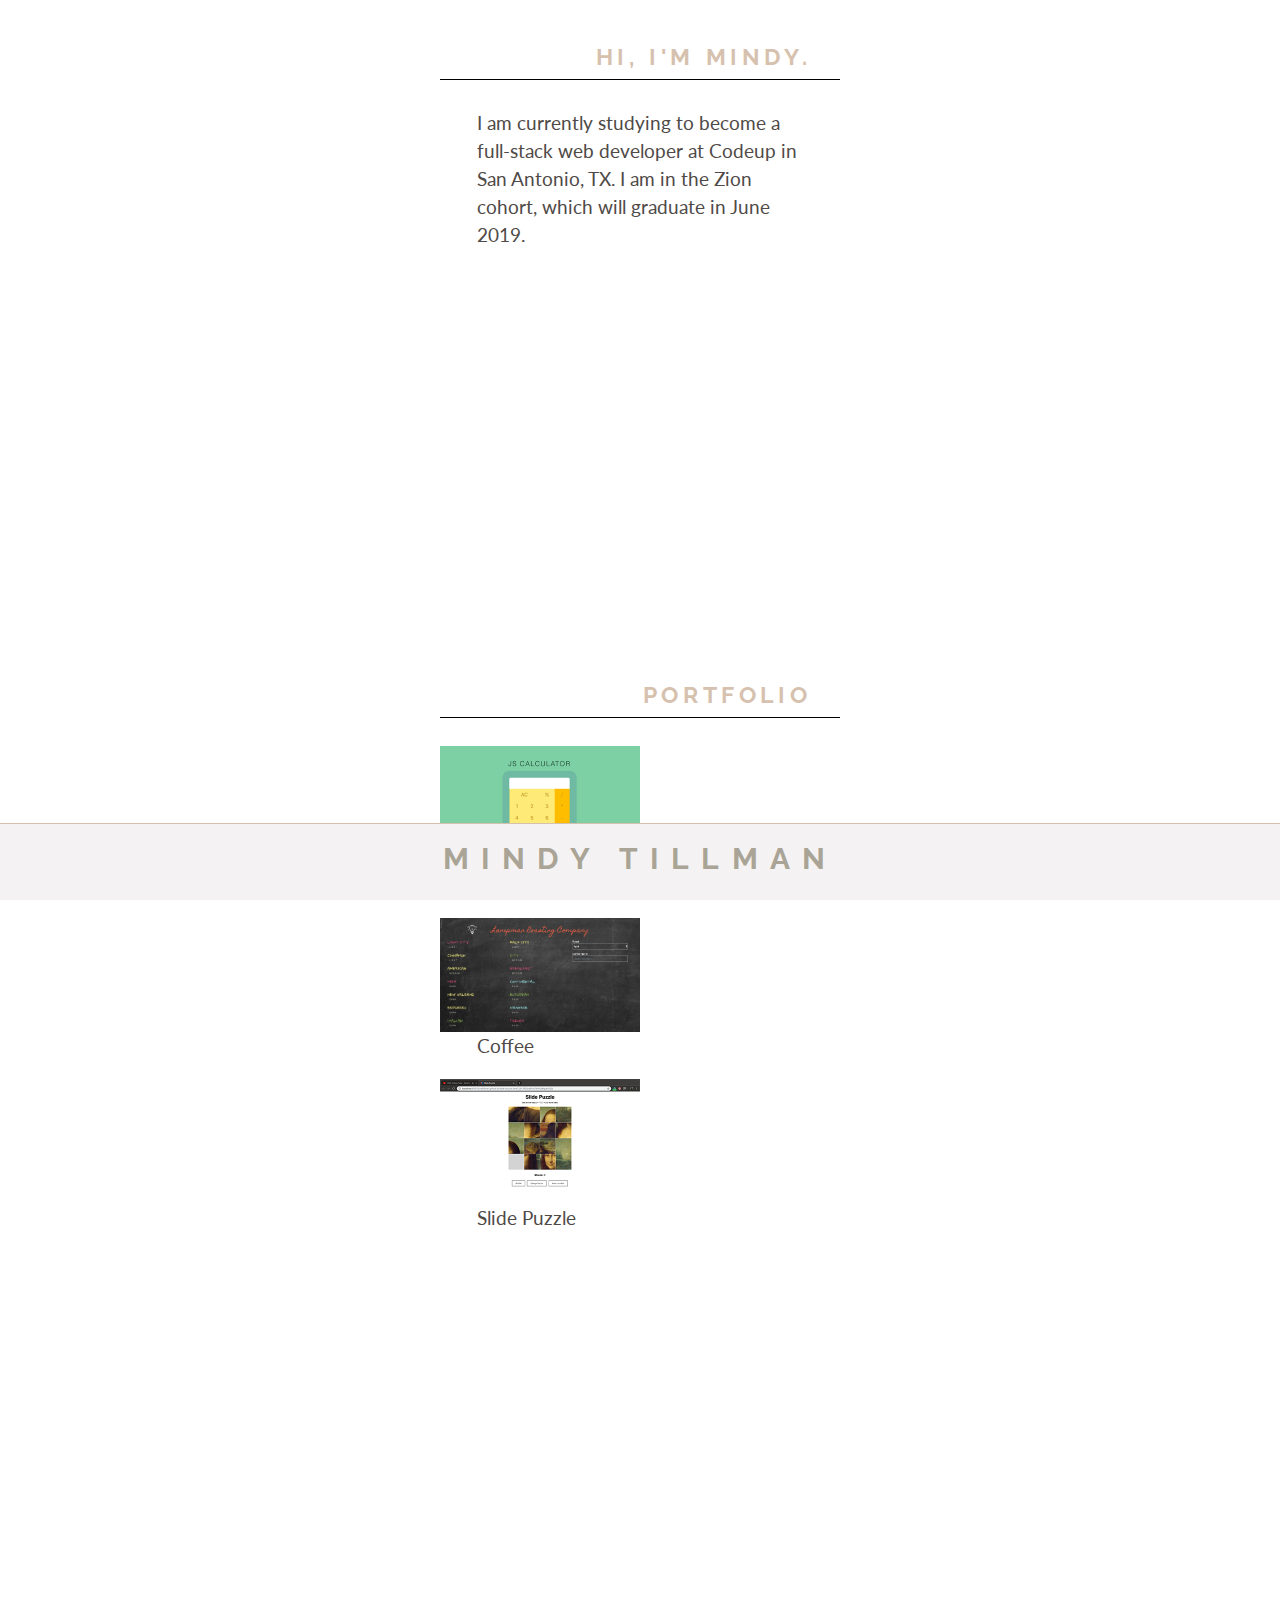
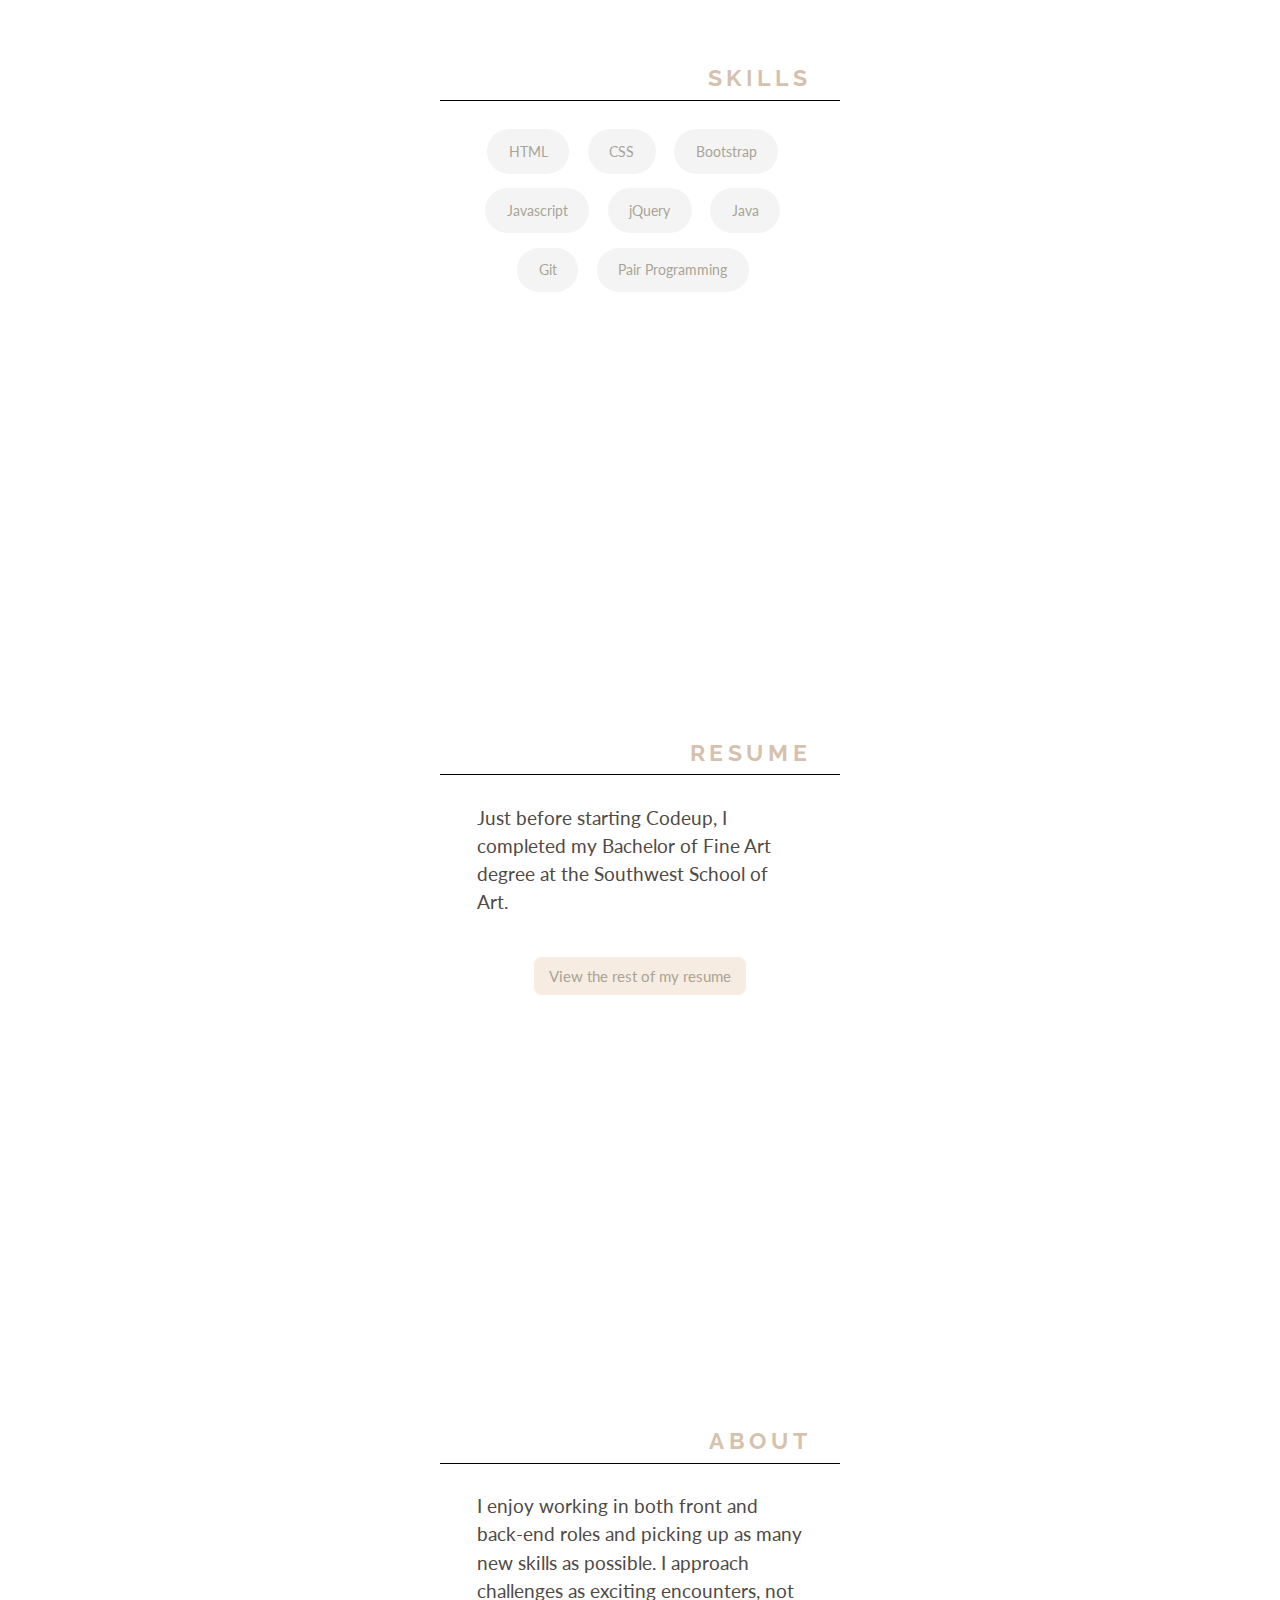
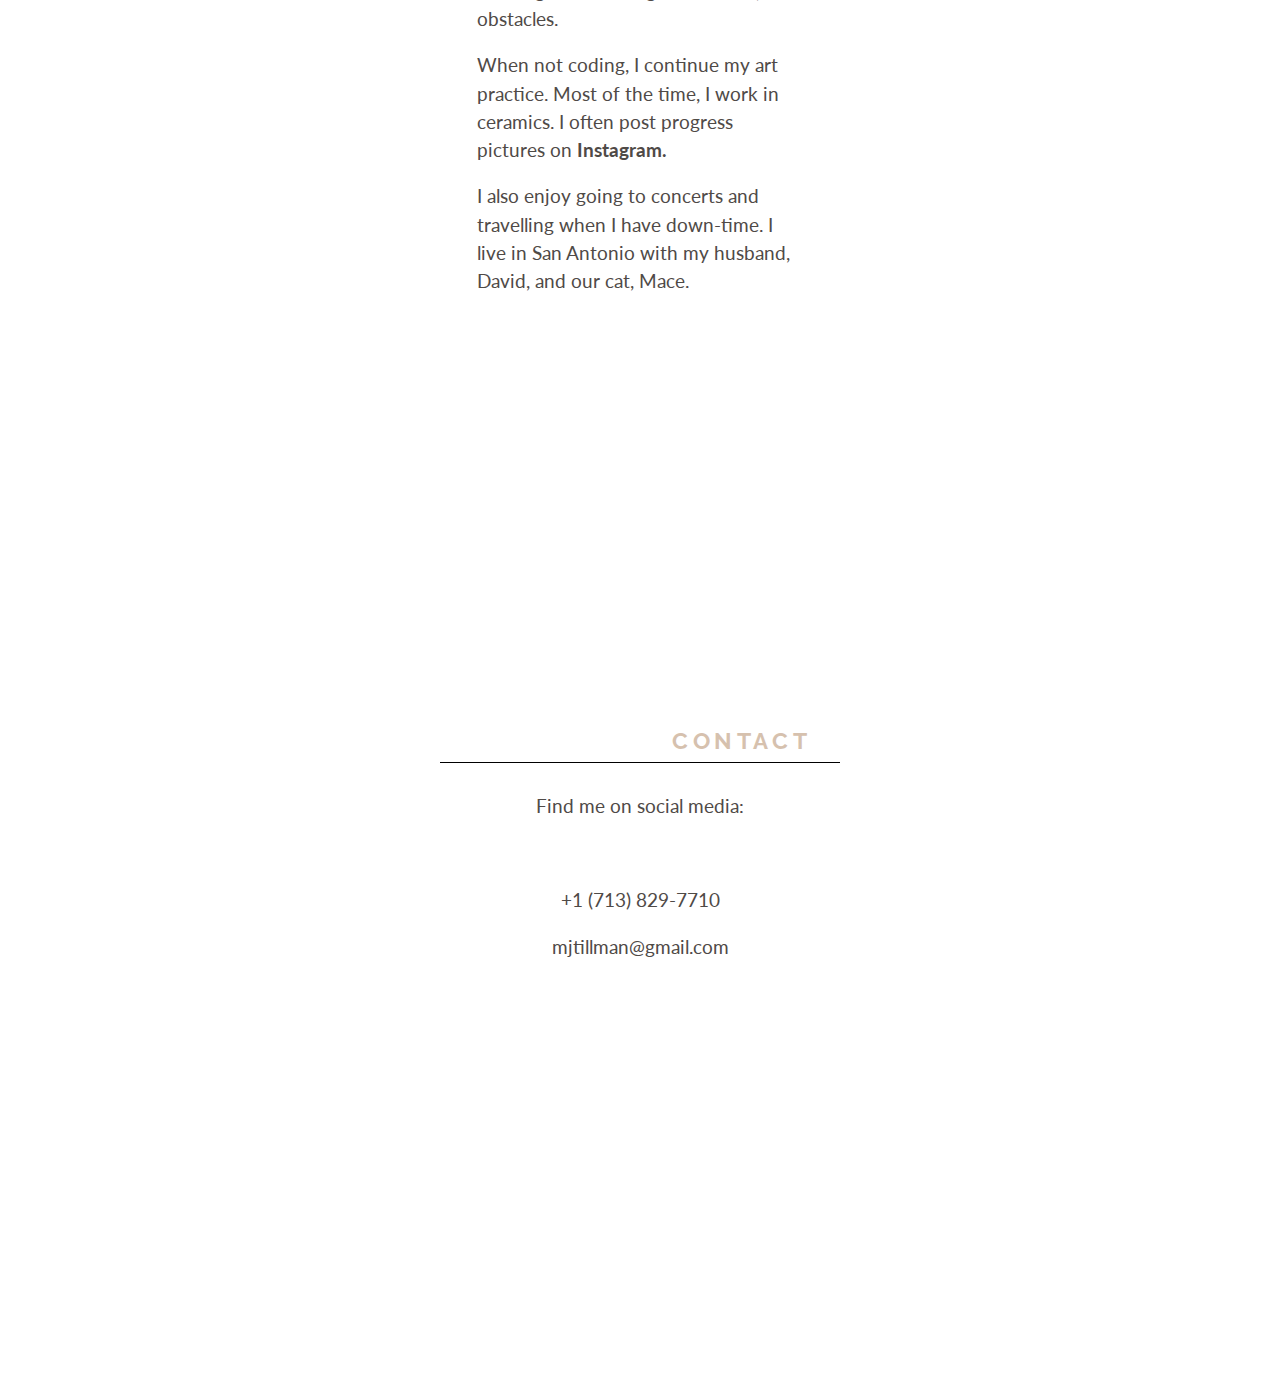
<file: index.html>
<!DOCTYPE html>
<html lang="en">
<head>
    <meta charset="UTF-8">
    <title>Mindy Tillman</title>
    <link rel="stylesheet" href="https://stackpath.bootstrapcdn.com/bootstrap/4.3.1/css/bootstrap.min.css"
          integrity="sha384-ggOyR0iXCbMQv3Xipma34MD+dH/1fQ784/j6cY/iJTQUOhcWr7x9JvoRxT2MZw1T"
          crossorigin="anonymous">


    <link rel="stylesheet" href="https://use.fontawesome.com/releases/v5.7.2/css/all.css"
          integrity="sha384-fnmOCqbTlWIlj8LyTjo7mOUStjsKC4pOpQbqyi7RrhN7udi9RwhKkMHpvLbHG9Sr"
          crossorigin="anonymous">

    <link href="https://fonts.googleapis.com/css?family=Lato|Raleway" rel="stylesheet">
    <link href="css/index.css" rel="stylesheet">
</head>
<body>

    <main>

        <!--    H  E  L  L  O    -->

        <article>
            <div class="article-header">
                <h4 id="greeting">Hi, I'm Mindy.</h4>
            </div>
            <p>
            I am currently studying to become a full-stack web
            developer at Codeup in San Antonio, TX. I am in the Zion
            cohort, which will graduate in June 2019.
            </p>
        </article>



        <!--    P  O  R  T  F  O  L  I  O  -->

        <article>
            <div class="article-header">
                <h4 id="portfolio">Portfolio</h4>
            </div>
            <img class="preview" src="images/calculator.png" alt="javascript calculator">
            <p>Mobile-responsive Calculator</p>
            <img class="preview" src="images/lampman-roasting.png" alt="Lampman Roasting Company">
            <p>Coffee</p>
            <img class="preview" src="images/slide-puzzle.png" alt="slide puzzle">
            <p>Slide Puzzle</p>
        </article>



        <!--    S  K  I  L  L  S    -->

        <article>
            <div class="article-header">
                <h4 id="skills">Skills</h4>
            </div>
            <div class="article-center">
                <ul>
                    <li class="skills">HTML</li>
                    <li class="skills">CSS</li>
                    <li class="skills">Bootstrap</li>
                    <li class="skills">Javascript</li>
                    <li class="skills">jQuery</li>
                    <li class="skills">Java</li>
                    <li class="skills">Git</li>
                    <!--<li class="skills">Command Line</li>-->
                    <li class="skills">Pair Programming</li>
                </ul>
            </div>
        </article>



        <!--    R  E  S  U  M  E    -->

        <article>
            <div class="article-header">
                <h4 id="resume">Resume</h4>
            </div>
            <p>Just before starting Codeup, I completed my
            Bachelor of Fine Art degree at the Southwest School of Art.</p>
            <p class="text-center">
            <button class="button">View the rest of my resume</button>
            </p>
        </article>



        <!--    A  B  O  U  T    -->

        <article>
            <div class="article-header">
                <h4 id="about">About</h4>
            </div>
            <p>I enjoy working in both front and back-end roles and
            picking up as many new skills as possible. I approach
            challenges as exciting encounters, not obstacles.</p>
            <p>When not coding, I continue my art practice. Most of the
            time, I work in ceramics. I often post progress pictures on
            <a href="https://www.instagram.com/mindyjtillman/">
            <strong>Instagram.</strong></a></p>
            <p>I also enjoy going to concerts and travelling when I
            have down-time. I live in San Antonio with my husband, David,
            and our cat, Mace.</p>
        </article>



        <!--    C  O  N  T  A  C  T    -->

        <article>
            <div class="article-header">
                <h4 id="contact">Contact</h4>
            </div>
            <div class="article-center">
                <p>Find me on social media:</p>
                <p>
                    <span class="social-media">
                        <a href="https://github.com/mjtillman">
                        <i class="fab fa-github fa-3x"></i></a>
                    </span>
                    <span class="social-media">
                        <a href="https://www.linkedin.com/in/mindy-tillman/">
                        <i class="fab fa-linkedin fa-3x"></i></a>
                    </span>
                    <span class="social-media">
                        <a href="https://www.instagram.com/mindyjtillman/">
                        <i class="fab fa-instagram fa-3x"></i> </a>
                    </span>
                </p>
                <p>+1 (713) 829-7710</p>
                <p><a href="mailto:mjtillman@gmail.com">mjtillman@gmail.com</a></p>
            </div>
        </article>

    </main>

    <!--    F  O  O  T  E  R    -->

    <footer>
        <h1>Mindy Tillman</h1>
    </footer>

</body>
</html>
</file>
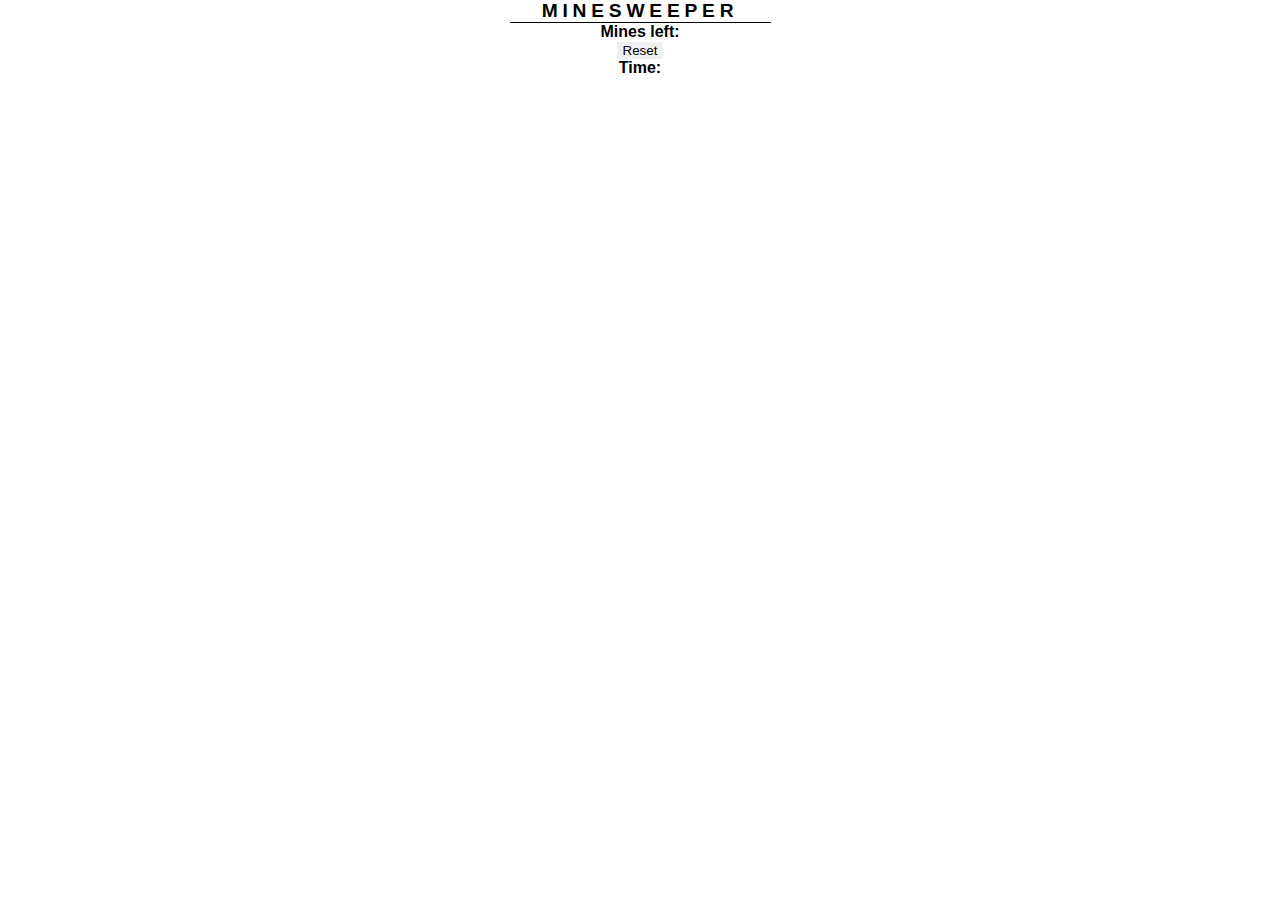
<file: minesweeper.html>
<!DOCTYPE html>
<html lang="en">
<head>
    <meta charset="UTF-8">
    <title>Minesweeper</title>
    <link rel="stylesheet"
          href="https://use.fontawesome.com/releases/v5.8.1/css/all.css"
          integrity="sha384-50oBUHEmvpQ+1lW4y57PTFmhCaXp0ML5d60M1M7uH2+nqUivzIebhndOJK28anvf"
          crossorigin="anonymous">


    <link rel="stylesheet" href="css/minesweeper.css">
</head>
<body>
    <h1>Minesweeper</h1>
    <div id="minefield" class="container">

    </div>
    <div class="container">
        <div class="row">
            <div class="counter">
                <strong>Mines left:</strong><span id="mine-counter"></span>
            </div>
            <div class="reset">
                <button id="reset">Reset</button>
            </div>
            <div class="timer">
                <strong>Time:</strong>
            </div>
        </div>
    </div>
    <script src="js/minegen.js"></script>
    <script src="js/minesweeper.js"></script>
</body>
</html>
</file>
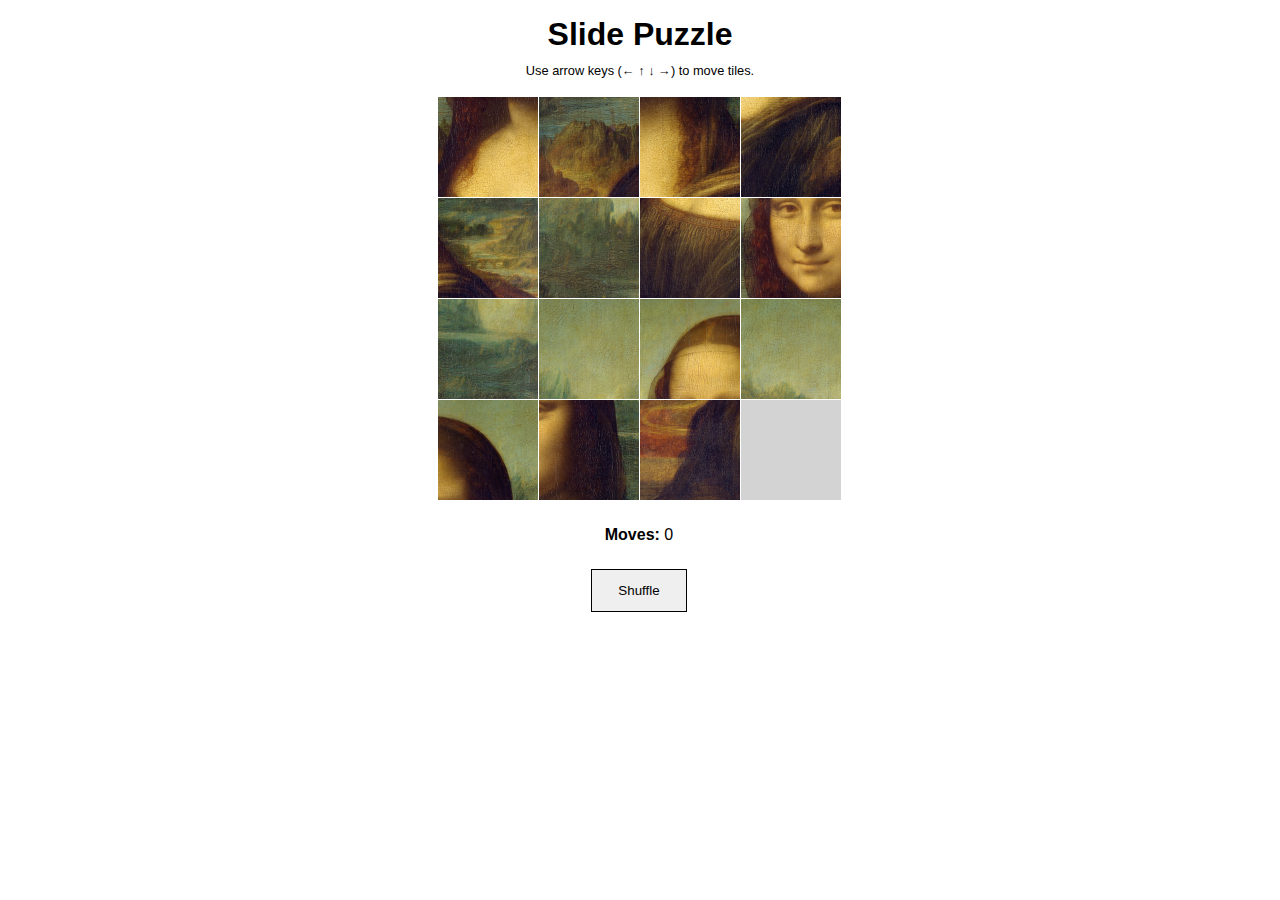
<file: slide-puzzle.html>
<!DOCTYPE html>
<html>
<head>
    <meta charset='UTF-8'>
    <title>Slide Puzzle</title>
    <link rel='stylesheet' href='css/slide-puzzle.css'>
    <link rel='stylesheet' href='css/slide-puzzle-A.css'>
    <link rel='stylesheet' href='css/slide-puzzle-B.css'>
    <link rel='stylesheet' href='css/slide-puzzle-C.css'>
    <link rel='stylesheet' href='css/slide-puzzle-D.css'>
</head>
<body>
<h1 id='headline'>Slide Puzzle</h1>
<h4 id='byline'>Use arrow keys (← ↑ ↓ →) to move tiles.
</h4>
<div class='container'>
    <div class='row'>
        <div id='place-00'></div>
        <div id='place-01'></div>
        <div id='place-02'></div>
        <div id='place-03'></div>
    </div>
    <div class='row'>
        <div id='place-04'></div>
        <div id='place-05'></div>
        <div id='place-06'></div>
        <div id='place-07'></div>
    </div>
    <div class='row'>
        <div id='place-08'></div>
        <div id='place-09'></div>
        <div id='place-10'></div>
        <div id='place-11'></div>
    </div>
    <div class='row'>
        <div id='place-12'></div>
        <div id='place-13'></div>
        <div id='place-14'></div>
        <div id='place-15'></div>
    </div>
</div>
<div class='container'>
    <div class='row'>
        <div class='info' id='info'>
            <strong>Moves:</strong> 0
        </div>
    </div>
    <div class="row">
        <div>
            <button id='shuffle' class='shuffle'
                    onClick='window.location.reload()'>New Puzzle</button>
<!--             <button id='new-puzzle' class='shuffle'>Change Puzzle</button> -->
<!--             <button id='back' class='shuffle'>Return to Main</button> -->
        </div>
    </div>
</div>
<!--<div class='container'>-->
    <!--<div class='row'>-->
        <!--<div class='info'>-->
            <!--<button id='almostSolved' class='shuffle'>-->
                <!--Test Solve Functionality</button>-->
        <!--</div>-->
    <!--</div>-->
<!--</div>-->

<div class='youWon'>

</div>

<script src='https://code.jquery.com/jquery-3.3.1.js'></script>
<script src='js/slide-puzzle.js'></script>
</body>
</html>
</file>
<file: css/index.css>
/* width */
::-webkit-scrollbar {
    width: 6px !important;
}

/* Track */
::-webkit-scrollbar-track {
    background: #ece3dd;
}

/* Handle */
::-webkit-scrollbar-thumb {
    background: #d6c1ae;
}

/* Handle on hover */
::-webkit-scrollbar-thumb:hover {
    background: #a9a496;
}

* {
    padding: 0;
    margin: 0;
}

main {
    width: 400px;
    margin: 3em auto;

    font-family: "Lato", sans-serif;
    font-size: 0.9em;
    color: #4f4a47;
}

footer {
    width: 100%;
    position: fixed;
    bottom: 0;
    z-index: 1;

    background-color: #ece3dd;
    border-top: 1px solid #d6c1ae;
    padding: 1em 0 1em 0;
    text-align: center;
}

h1 {
    color: #a9a496;
    font-family: "Raleway", sans-serif;
    font-size: 1.9em;
    font-weight: bold;
    letter-spacing: 0.4em;
    text-transform: uppercase;
}

article {
    min-width: 400px;
    margin: 0 auto 30em auto;
}

.article-header {
    text-align: right;
    padding-right: 2em;
    border-bottom: 1px solid black;
    margin-bottom: 2em;
}

h4 {
    color: #d6c1ae;

    font-family: "Raleway", sans-serif;
    font-size: 1.6em;
    font-weight: bold;
    letter-spacing: 0.2em;
    text-transform: uppercase;
}

.article-center {
    text-align: center;
}



p {
    margin: 0 2em 1em 2em;

    font-size: 1.3em;
}

.preview {
    width: 200px;
    height: auto;
}

a {
    color: #4f4a47;
}

a:hover {
    color: #a9a496;
}

.button {
    background-color: #f6ece1;

    border-radius: 0.5em;
    border: none;
    padding: 0.5em 1em;
    margin-top: 1.5em;

    font-size: 0.8em;

    color: #a9a496;
}

#skills {
    text-align: right;
}

.skills {
    background-color: #f4f4f4;

    padding: 0.8em 1.5em;
    border-radius: 2em;
    margin-right: 1em;
    margin-bottom: 1em;

    color: #a9a496;
}

ul, li {
    display: inline-block;
    padding: 0 0.4em;
    margin: 0
}

.social-media {
    margin: 0 0.7em 0 0.7em;
}

@media screen {
    footer {
        display: none;
    }
}

@media screen and (min-width: 576px) {
    footer {
        display: block;
        position: fixed;
        bottom: 0;
        width: 100%;

        background-color: #f4f2f2;

        color: #a9a496;
        font-family: "Raleway", sans-serif;
        font-size: 1em;
        text-transform: uppercase;
        text-align: center;
    }
}
</file>
<file: css/minesweeper.css>
* {
    border: 0;
    margin: 0;
}

body {
    font-family: sans-serif;
    text-align: center;
}

.container {
    width: 260px;
    margin: 0 auto;
}

.row {
    width: 260px;
}

h1 {
    font-size: 1.2em;
    text-transform: uppercase;
    letter-spacing: 0.25em;
}

#minefield {
    border-right: 1px solid black;
    border-bottom: 1px solid black;
}

.field {
    width: 30px;
    height: 30px;
    background-color: cornflowerblue;
    border-top: 1px solid black;
    border-left: 1px solid black;
    float: left;
}

.field:hover {
    background-color: yellow;
}
</file>
<file: css/slide-puzzle.css>
* {
    padding: 0;
    border: 0;
    margin: 0;
}

body {
    margin-top: 1em;
    font-family: sans-serif;
    text-align: center;
}

h1 {
    margin-bottom: 0.3em;
}

h4 {
    font-size: 0.8em;
    font-weight: normal;
    margin-bottom: 1.5em;
}

.container {
    display: table;
    margin: 0 auto;
}

.row  {
    display: table-row;
}

.under {
    margin: 2em auto;
}

div {
    display: table-cell;
    border-right: 1px solid white;
    border-bottom: 1px solid white;
    margin-bottom: -4px;
}

.shuffle {
    padding: 1em 2em;
    border: 1px solid black;
    margin: 0 0.4em;
}

.info {
    /*width:0px;*/
    display: inline-block;
    margin: 1.5em 0;

    font-size: 1em;
}

#place-00, #place-01, #place-02, #place-03,
#place-04, #place-05, #place-06, #place-07,
#place-08, #place-09, #place-10, #place-11,
#place-12, #place-13, #place-14, #place-15 {
    display: inline-block;
    width: 100px;
    height: 100px;
    background-color: lightgrey;
}

.blank {
    display: inline-block;
    width: 100px;
    height: 100px;
    background-color: lightgrey;
}
</file>
<file: css/slide-puzzle-A.css>
.class-A-00 {
    background-image: url('../images/slide-puzzle/A/00.png');
    background-size: contain;
}
.class-A-01 {
    background-image: url('../images/slide-puzzle/A/01.png');
    background-size: contain;
}
.class-A-02 {
    background-image: url('../images/slide-puzzle/A/02.png');
    background-size: contain;
}
.class-A-03 {
    background-image: url('../images/slide-puzzle/A/03.png');
    background-size: contain;
}
.class-A-04 {
    background-image: url('../images/slide-puzzle/A/04.png');
    background-size: contain;
}
.class-A-05 {
    background-image: url('../images/slide-puzzle/A/05.png');
    background-size: contain;
}
.class-A-06 {
    background-image: url('../images/slide-puzzle/A/06.png');
    background-size: contain;
}
.class-A-07 {
    background-image: url('../images/slide-puzzle/A/07.png');
    background-size: contain;
}
.class-A-08 {
    background-image: url('../images/slide-puzzle/A/08.png');
    background-size: contain;
}
.class-A-09 {
    background-image: url('../images/slide-puzzle/A/09.png');
    background-size: contain;
}
.class-A-10 {
    background-image: url("../images/slide-puzzle/A/10.png");
    background-size: contain;
}
.class-A-11 {
    background-image: url("../images/slide-puzzle/A/11.png");
    background-size: contain;
}
.class-A-12 {
    background-image: url("../images/slide-puzzle/A/12.png");
    background-size: contain;
}
.class-A-13 {
    background-image: url("../images/slide-puzzle/A/13.png");
    background-size: contain;
}
.class-A-14 {
    background-image: url("../images/slide-puzzle/A/14.png");
    background-size: contain;
}
.class-A-15 {
    background-image: url('../images/slide-puzzle/A/15.png');
    background-size: contain;
}
</file>
<file: css/slide-puzzle-B.css>
.class-B-00 {
    background-image: url('../images/slide-puzzle/B/00.png');
    background-size: contain;
}
.class-B-01 {
    background-image: url('../images/slide-puzzle/B/01.png');
    background-size: contain;
}
.class-B-02 {
    background-image: url('../images/slide-puzzle/B/02.png');
    background-size: contain;
}
.class-B-03 {
    background-image: url('../images/slide-puzzle/B/03.png');
    background-size: contain;
}
.class-B-04 {
    background-image: url('../images/slide-puzzle/B/04.png');
    background-size: contain;
}
.class-B-05 {
    background-image: url('../images/slide-puzzle/B/05.png');
    background-size: contain;
}
.class-B-06 {
    background-image: url('../images/slide-puzzle/B/06.png');
    background-size: contain;
}
.class-B-07 {
    background-image: url('../images/slide-puzzle/B/07.png');
    background-size: contain;
}
.class-B-08 {
    background-image: url('../images/slide-puzzle/B/08.png');
    background-size: contain;
}
.class-B-09 {
    background-image: url('../images/slide-puzzle/B/09.png');
    background-size: contain;
}
.class-B-10 {
    background-image: url("../images/slide-puzzle/B/10.png");
    background-size: contain;
}
.class-B-11 {
    background-image: url("../images/slide-puzzle/B/11.png");
    background-size: contain;
}
.class-B-12 {
    background-image: url("../images/slide-puzzle/B/12.png");
    background-size: contain;
}
.class-B-13 {
    background-image: url("../images/slide-puzzle/B/13.png");
    background-size: contain;
}
.class-B-14 {
    background-image: url("../images/slide-puzzle/B/14.png");
    background-size: contain;
}
.class-B-15 {
    background-image: url('../images/slide-puzzle/B/15.png');
    background-size: contain;
}
</file>
<file: css/slide-puzzle-C.css>
.class-C-00 {
    background-image: url('../images/slide-puzzle/C/00.png');
    background-size: contain;
}
.class-C-01 {
    background-image: url('../images/slide-puzzle/C/01.png');
    background-size: contain;
}
.class-C-02 {
    background-image: url('../images/slide-puzzle/C/02.png');
    background-size: contain;
}
.class-C-03 {
    background-image: url('../images/slide-puzzle/C/03.png');
    background-size: contain;
}
.class-C-04 {
    background-image: url('../images/slide-puzzle/C/04.png');
    background-size: contain;
}
.class-C-05 {
    background-image: url('../images/slide-puzzle/C/05.png');
    background-size: contain;
}
.class-C-06 {
    background-image: url('../images/slide-puzzle/C/06.png');
    background-size: contain;
}
.class-C-07 {
    background-image: url('../images/slide-puzzle/C/07.png');
    background-size: contain;
}
.class-C-08 {
    background-image: url('../images/slide-puzzle/C/08.png');
    background-size: contain;
}
.class-C-09 {
    background-image: url('../images/slide-puzzle/C/09.png');
    background-size: contain;
}
.class-C-10 {
    background-image: url("../images/slide-puzzle/C/10.png");
    background-size: contain;
}
.class-C-11 {
    background-image: url("../images/slide-puzzle/C/11.png");
    background-size: contain;
}
.class-C-12 {
    background-image: url("../images/slide-puzzle/C/12.png");
    background-size: contain;
}
.class-C-13 {
    background-image: url("../images/slide-puzzle/C/13.png");
    background-size: contain;
}
.class-C-14 {
    background-image: url("../images/slide-puzzle/C/14.png");
    background-size: contain;
}
.class-C-15 {
    background-image: url('../images/slide-puzzle/C/15.png');
    background-size: contain;
}
</file>
<file: css/slide-puzzle-D.css>
.class-D-00 {
    background-image: url('../images/slide-puzzle/D/00.png');
    background-size: contain;
}
.class-D-01 {
    background-image: url('../images/slide-puzzle/D/01.png');
    background-size: contain;
}
.class-D-02 {
    background-image: url('../images/slide-puzzle/D/02.png');
    background-size: contain;
}
.class-D-03 {
    background-image: url('../images/slide-puzzle/D/03.png');
    background-size: contain;
}
.class-D-04 {
    background-image: url('../images/slide-puzzle/D/04.png');
    background-size: contain;
}
.class-D-05 {
    background-image: url('../images/slide-puzzle/D/05.png');
    background-size: contain;
}
.class-D-06 {
    background-image: url('../images/slide-puzzle/D/06.png');
    background-size: contain;
}
.class-D-07 {
    background-image: url('../images/slide-puzzle/D/07.png');
    background-size: contain;
}
.class-D-08 {
    background-image: url('../images/slide-puzzle/D/08.png');
    background-size: contain;
}
.class-D-09 {
    background-image: url('../images/slide-puzzle/D/09.png');
    background-size: contain;
}
.class-D-10 {
    background-image: url("../images/slide-puzzle/D/10.png");
    background-size: contain;
}
.class-D-11 {
    background-image: url("../images/slide-puzzle/D/11.png");
    background-size: contain;
}
.class-D-12 {
    background-image: url("../images/slide-puzzle/D/12.png");
    background-size: contain;
}
.class-D-13 {
    background-image: url("../images/slide-puzzle/D/13.png");
    background-size: contain;
}
.class-D-14 {
    background-image: url("../images/slide-puzzle/D/14.png");
    background-size: contain;
}
.class-D-15 {
    background-image: url('../images/slide-puzzle/D/15.png');
    background-size: contain;
}
</file>
